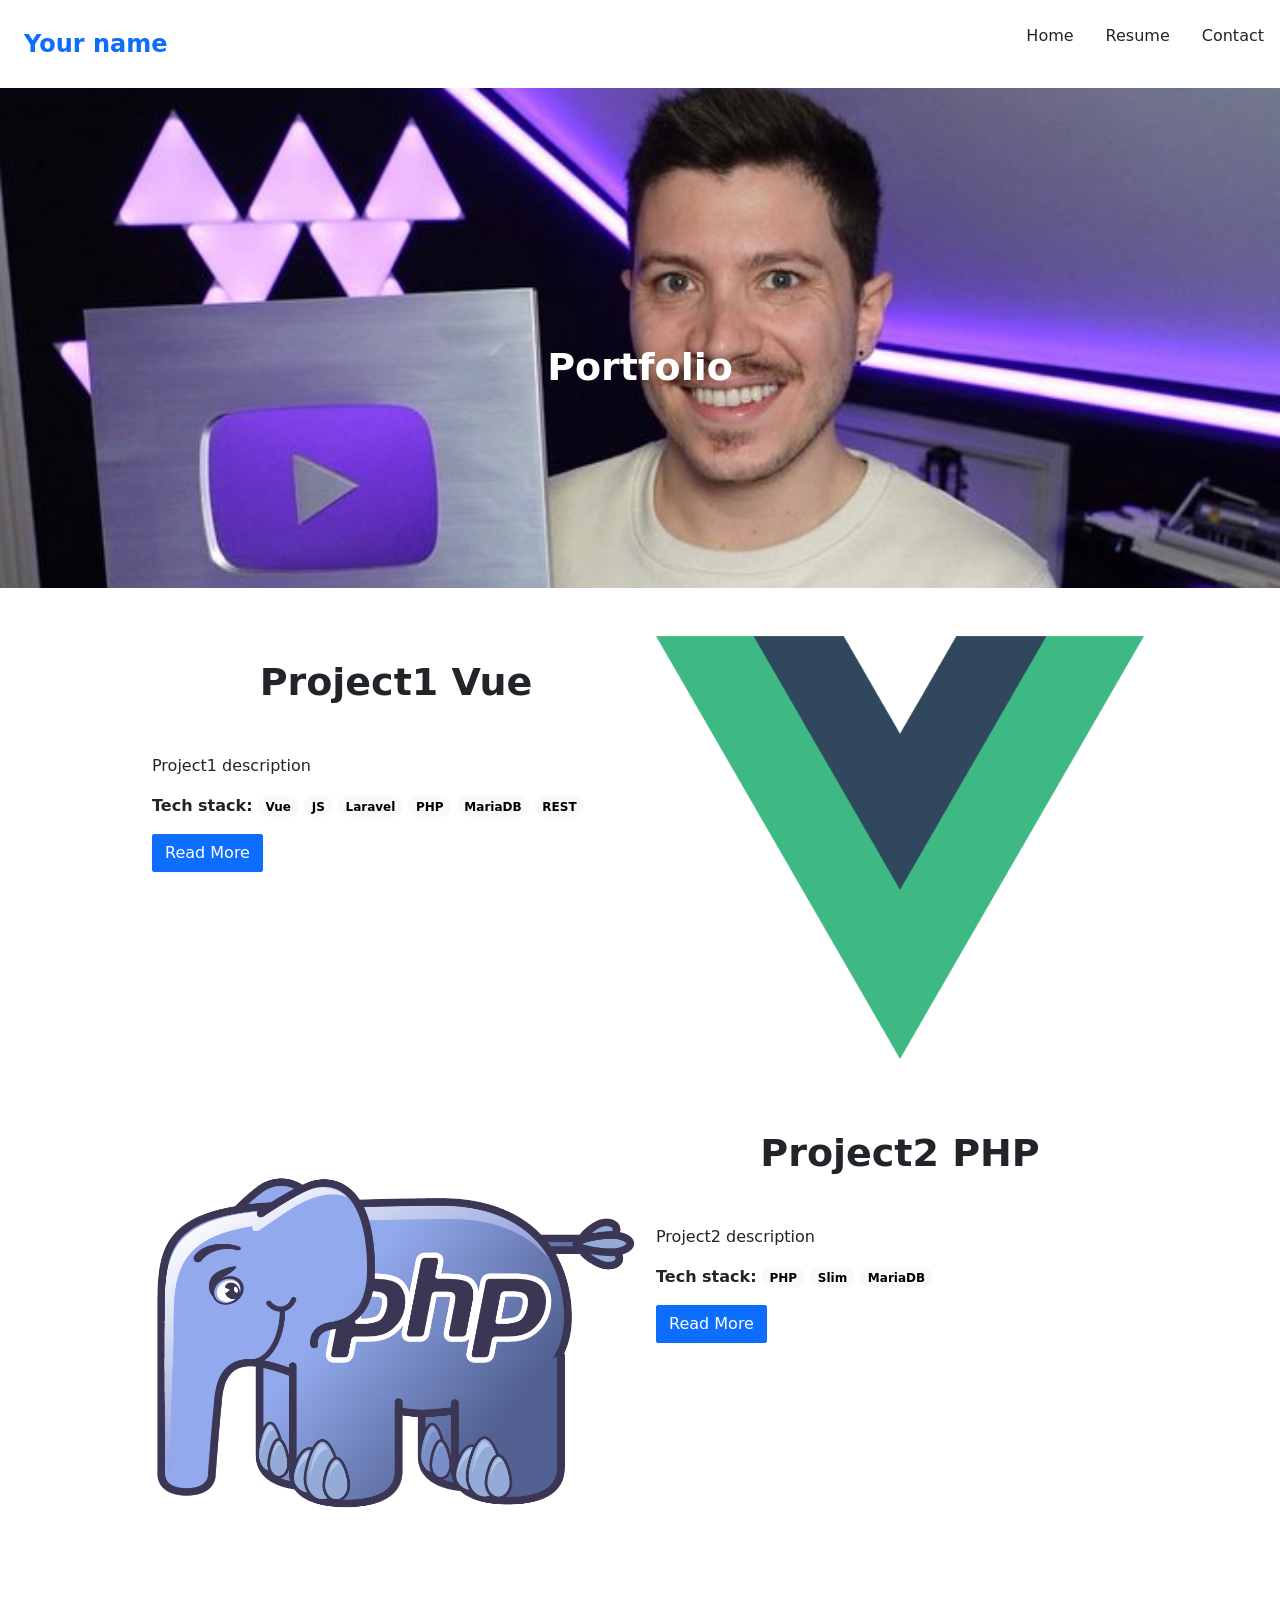
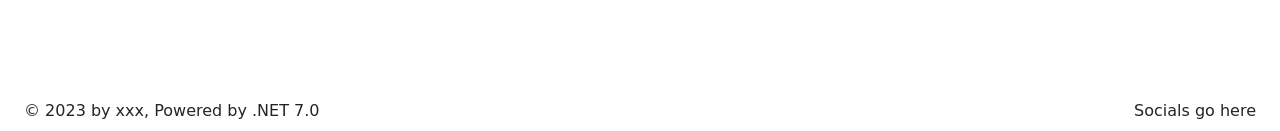
<file: index.html>
﻿<!DOCTYPE html>
<html lang="en">
<head>
    <meta charset="utf-8"/>
    <meta name="viewport" content="width=device-width, initial-scale=1.0"/>
    <title>Home page - WebApp</title>
    <link rel="stylesheet" href="/static/lib/bootstrap-5.3.0-dist/css/bootstrap.min.css"/>
    <link rel="stylesheet" href="/static/css/site.css?v=sO38VFeTPEEvF9GroGYFKv-qzLc2QOIrw4zNWagKbIE" />

</head>
<body>
    <div class="py-3 background-image-primary">
    <div class="header-container flex-lg-col-6">
        <h1 class="mx-4 my-0" style="margin-bottom: 0; text-align: center; font-size: 1.5em;">
            <a style="text-decoration: none" href="/">Your name</a>
        </h1>
        <nav class="d-flex justify-content-center">
            <ul class="navbar-nav flex-row mr-auto">
                <li class="nav-item active mx-3 flex-row">
                    <a class="nav-link" href="/">Home</a>
                </li>
                <li class="nav-item mx-3 flex-row">
                    <a class="nav-link" href="/">Resume</a>
                </li>
                <li class="nav-item mx-3 flex-row">
                    <a class="nav-link" href="">Contact</a>
                </li>
            </ul>
        </nav>
    </div>
</div></partial>

    <main b-qeb871jn8t role="main" class="pb-3">
        
<section class="banner" style="background-image: url('/static/img/banner.jpg');
                                background-position: 0 20%;
                                background-repeat: no-repeat; 
                                background-size: cover;
                                height: 66vw;
                                max-height: 500px">
    <div style="width: 100%;
                    height: 100%;
                    display: flex; 
                    justify-content: center; 
                    align-items: center">
        <h2 style="color: #fff;">
            Portfolio
        </h2>
    </div>
</section>


<div class="content-container-lg">
    <div class="py-5">
        <div>
                <div class="d-flex flex-md-row flex-column gap-3 mb-5">
                    <div class="col-12 col-md-6">
                        <div class="w-100 d-flex justify-content-center">
                            <h2 class="mb-5 mt-4 text-center">Project1 Vue</h2>
                        </div>
                        <p>
                            Project1 description
                        </p>
                        <div class="my-3">
                            <span class="fw-semibold">Tech stack:</span>
                            <ul class="taglist">
                                    <li>
                                        <span class="badge rounded-pill text-bg-light">Vue</span>
                                    </li>
                                    <li>
                                        <span class="badge rounded-pill text-bg-light">JS</span>
                                    </li>
                                    <li>
                                        <span class="badge rounded-pill text-bg-light">Laravel</span>
                                    </li>
                                    <li>
                                        <span class="badge rounded-pill text-bg-light">PHP</span>
                                    </li>
                                    <li>
                                        <span class="badge rounded-pill text-bg-light">MariaDB</span>
                                    </li>
                                    <li>
                                        <span class="badge rounded-pill text-bg-light">REST</span>
                                    </li>
                            </ul>
                        </div>
                        <a class="btn btn-primary" href="/Posts/Project1/index.html">Read More</a>
                    </div>
                        <div class="col-12 col-md-6 overflow-hidden d-flex justify-content-center">
                            <img src="/static/img/posts/project1/vue.png" alt="alt" style="max-width: 100%;">
                        </div>
                </div>
                <div class="d-flex flex-md-row flex-column-reverse gap-3 mb-5">
                        <div class="col-12 col-md-6 overflow-hidden d-flex justify-content-center">
                            <img src="/static/img/posts/project2/php.png" alt="alt" style="max-width: 100%;">
                        </div>
                    <div class="col-12 col-md-6">
                        <div class="w-100 d-flex justify-content-center">
                            <h2 class="mb-5 mt-4 text-center">Project2 PHP</h2>
                        </div>
                        <p>
                            Project2 description
                        </p>
                        <div class="my-3">
                            <span class="fw-semibold">Tech stack:</span>
                            <ul class="taglist">
                                    <li>
                                        <span class="badge rounded-pill text-bg-light">PHP</span>
                                    </li>
                                    <li>
                                        <span class="badge rounded-pill text-bg-light">Slim</span>
                                    </li>
                                    <li>
                                        <span class="badge rounded-pill text-bg-light">MariaDB</span>
                                    </li>
                            </ul>
                        </div>
                        <a class="btn btn-primary" href="/Posts/Project2/index.html">Read More</a>
                    </div>
                </div>
        </div>
    </div>
    
</div>


    </main>

    <footer class="page-footer-section secondary background-image-secondary" style="margin-top: auto;">
    <div class="mx-4">
        <div class="row">
            <div class="col-12 py-2 d-flex justify-content-between align-items-center">
                <div>© 2023 by xxx, Powered by .NET 7.0</div>
                <div>
                    Socials go here
                </div>
            </div>
        </div>
    </div>
</footer></partial>

<script src="/static/lib/jquery/dist/jquery.min.js"></script>
<script src="/static/lib/bootstrap-5.3.0-dist/js/bootstrap.bundle.min.js"></script>
<script src="/static/js/site.js?v=BxFAw9RUJ1E4NycpKEjCNDeoSvr4RPHixdBq5wDnkeY"></script>


</body>
</html>
</file>
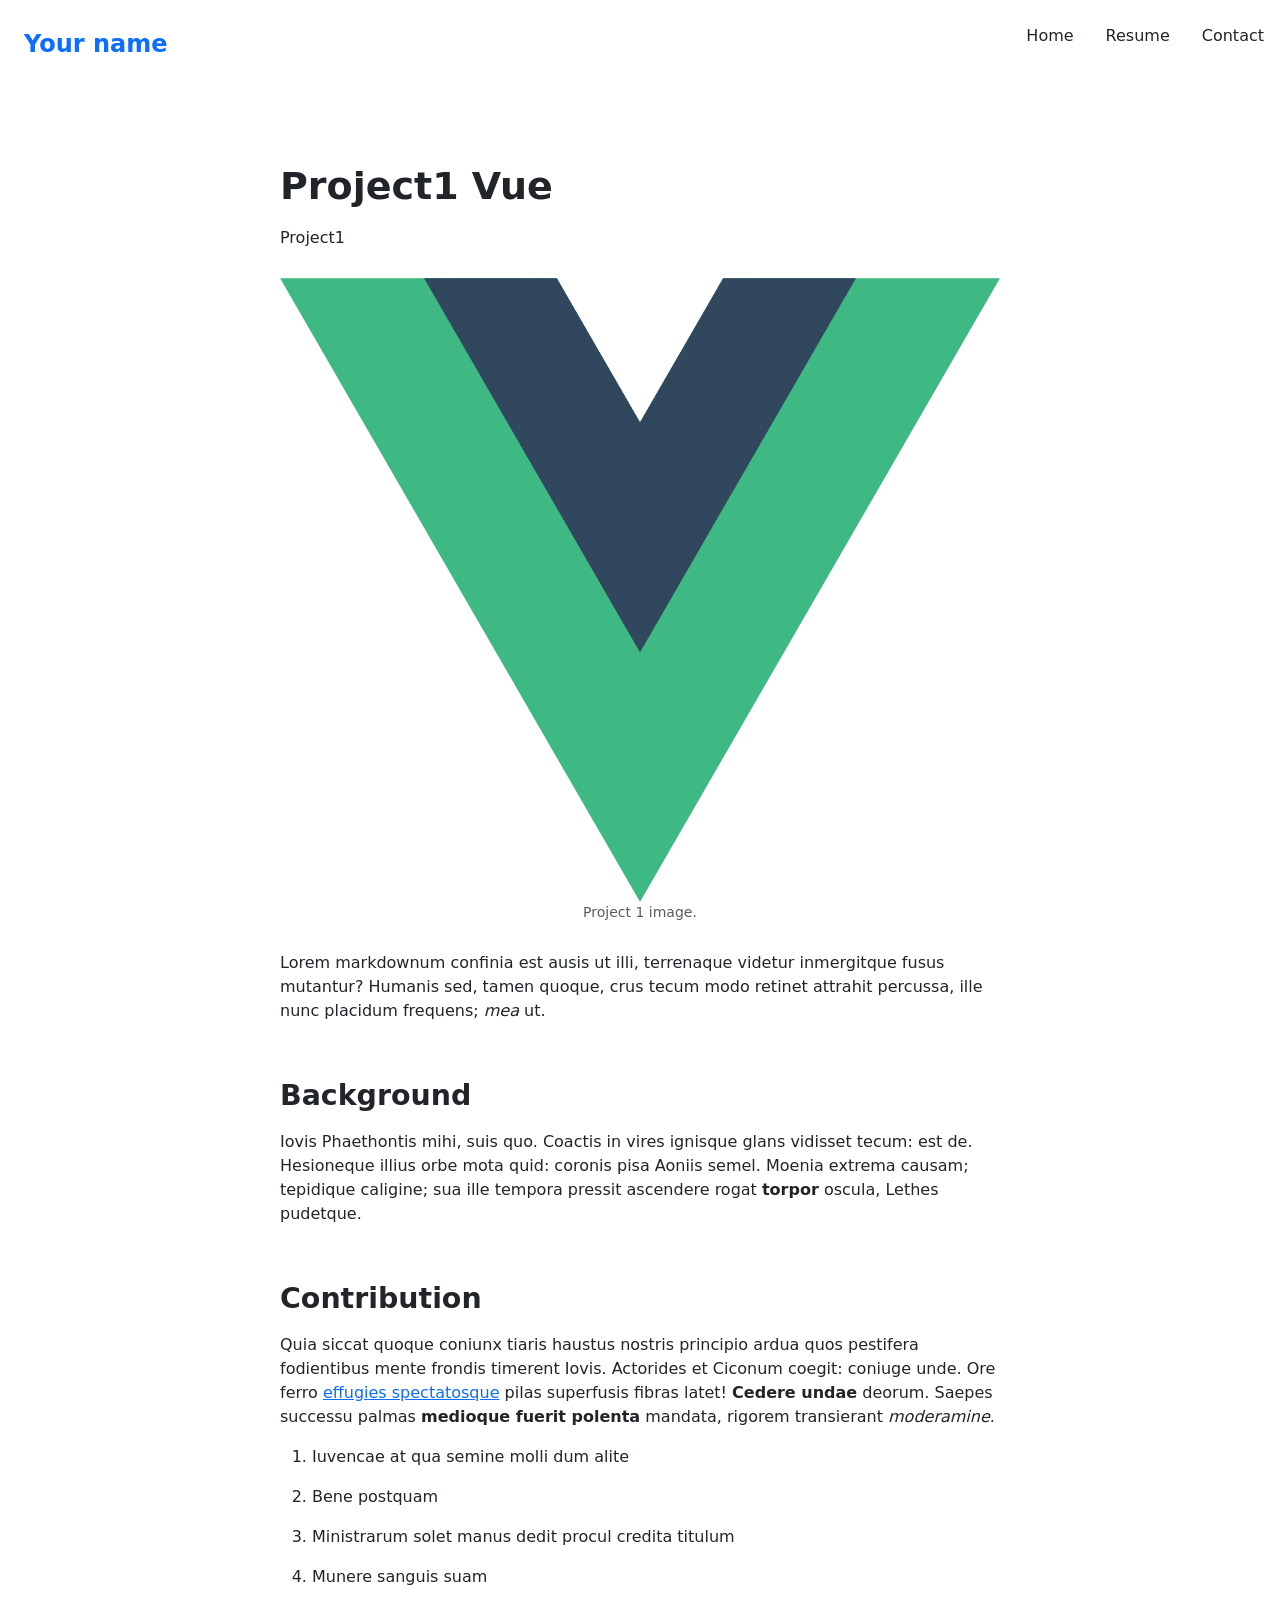
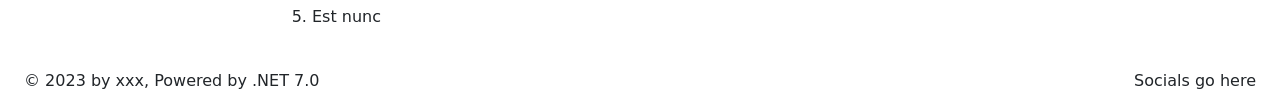
<file: Posts/Project1/index.html>
﻿<!DOCTYPE html>
<html lang="en">
<head>
    <meta charset="utf-8"/>
    <meta name="viewport" content="width=device-width, initial-scale=1.0"/>
    <title> - WebApp</title>
    <link rel="stylesheet" href="/static/lib/bootstrap-5.3.0-dist/css/bootstrap.min.css"/>
    <link rel="stylesheet" href="/static/css/site.css?v=sO38VFeTPEEvF9GroGYFKv-qzLc2QOIrw4zNWagKbIE" />

</head>
<body>
    <div class="py-3 background-image-primary">
    <div class="header-container flex-lg-col-6">
        <h1 class="mx-4 my-0" style="margin-bottom: 0; text-align: center; font-size: 1.5em;">
            <a style="text-decoration: none" href="/">Your name</a>
        </h1>
        <nav class="d-flex justify-content-center">
            <ul class="navbar-nav flex-row mr-auto">
                <li class="nav-item active mx-3 flex-row">
                    <a class="nav-link" href="/">Home</a>
                </li>
                <li class="nav-item mx-3 flex-row">
                    <a class="nav-link" href="/">Resume</a>
                </li>
                <li class="nav-item mx-3 flex-row">
                    <a class="nav-link" href="">Contact</a>
                </li>
            </ul>
        </nav>
    </div>
</div></partial>

    <main b-qeb871jn8t role="main" class="pb-3">
        

<div class="content-container px-4">
    <div class="mt-5 mb-3">
        <h2>Project1 Vue</h2>
    </div>
    <p>
        <p>Project1</p>
<figure>
<p><img src="/static/img/posts/project1/vue.png" alt="Project 1 image." /></p>
<figcaption>Project 1 image.</figcaption>
</figure>
<p>Lorem markdownum confinia est ausis ut illi, terrenaque videtur inmergitque
fusus mutantur? Humanis sed, tamen quoque, crus tecum modo retinet attrahit
percussa, ille nunc placidum frequens; <em>mea</em> ut.</p>
<h3 id="background">Background</h3>
<p>Iovis Phaethontis mihi, suis quo. Coactis in vires ignisque glans vidisset
tecum: est de. Hesioneque illius orbe mota quid: coronis pisa Aoniis semel.
Moenia extrema causam; tepidique caligine; sua ille tempora pressit ascendere
rogat <strong>torpor</strong> oscula, Lethes pudetque.</p>
<h3 id="contribution">Contribution</h3>
<p>Quia siccat quoque coniunx tiaris haustus nostris principio ardua quos pestifera
fodientibus mente frondis timerent Iovis. Actorides et Ciconum coegit: coniuge
unde. Ore ferro <a href="http://sive.org/">effugies spectatosque</a> pilas superfusis
fibras latet! <strong>Cedere undae</strong> deorum. Saepes successu palmas <strong>medioque fuerit
polenta</strong> mandata, rigorem transierant <em>moderamine</em>.</p>
<ol>
<li>Iuvencae at qua semine molli dum alite</li>
<li>Bene postquam</li>
<li>Ministrarum solet manus dedit procul credita titulum</li>
<li>Munere sanguis suam</li>
<li>Est nunc</li>
</ol>

    </p>
</div>
    </main>

    <footer class="page-footer-section secondary background-image-secondary" style="margin-top: auto;">
    <div class="mx-4">
        <div class="row">
            <div class="col-12 py-2 d-flex justify-content-between align-items-center">
                <div>© 2023 by xxx, Powered by .NET 7.0</div>
                <div>
                    Socials go here
                </div>
            </div>
        </div>
    </div>
</footer></partial>

<script src="/static/lib/jquery/dist/jquery.min.js"></script>
<script src="/static/lib/bootstrap-5.3.0-dist/js/bootstrap.bundle.min.js"></script>
<script src="/static/js/site.js?v=BxFAw9RUJ1E4NycpKEjCNDeoSvr4RPHixdBq5wDnkeY"></script>


</body>
</html>
</file>
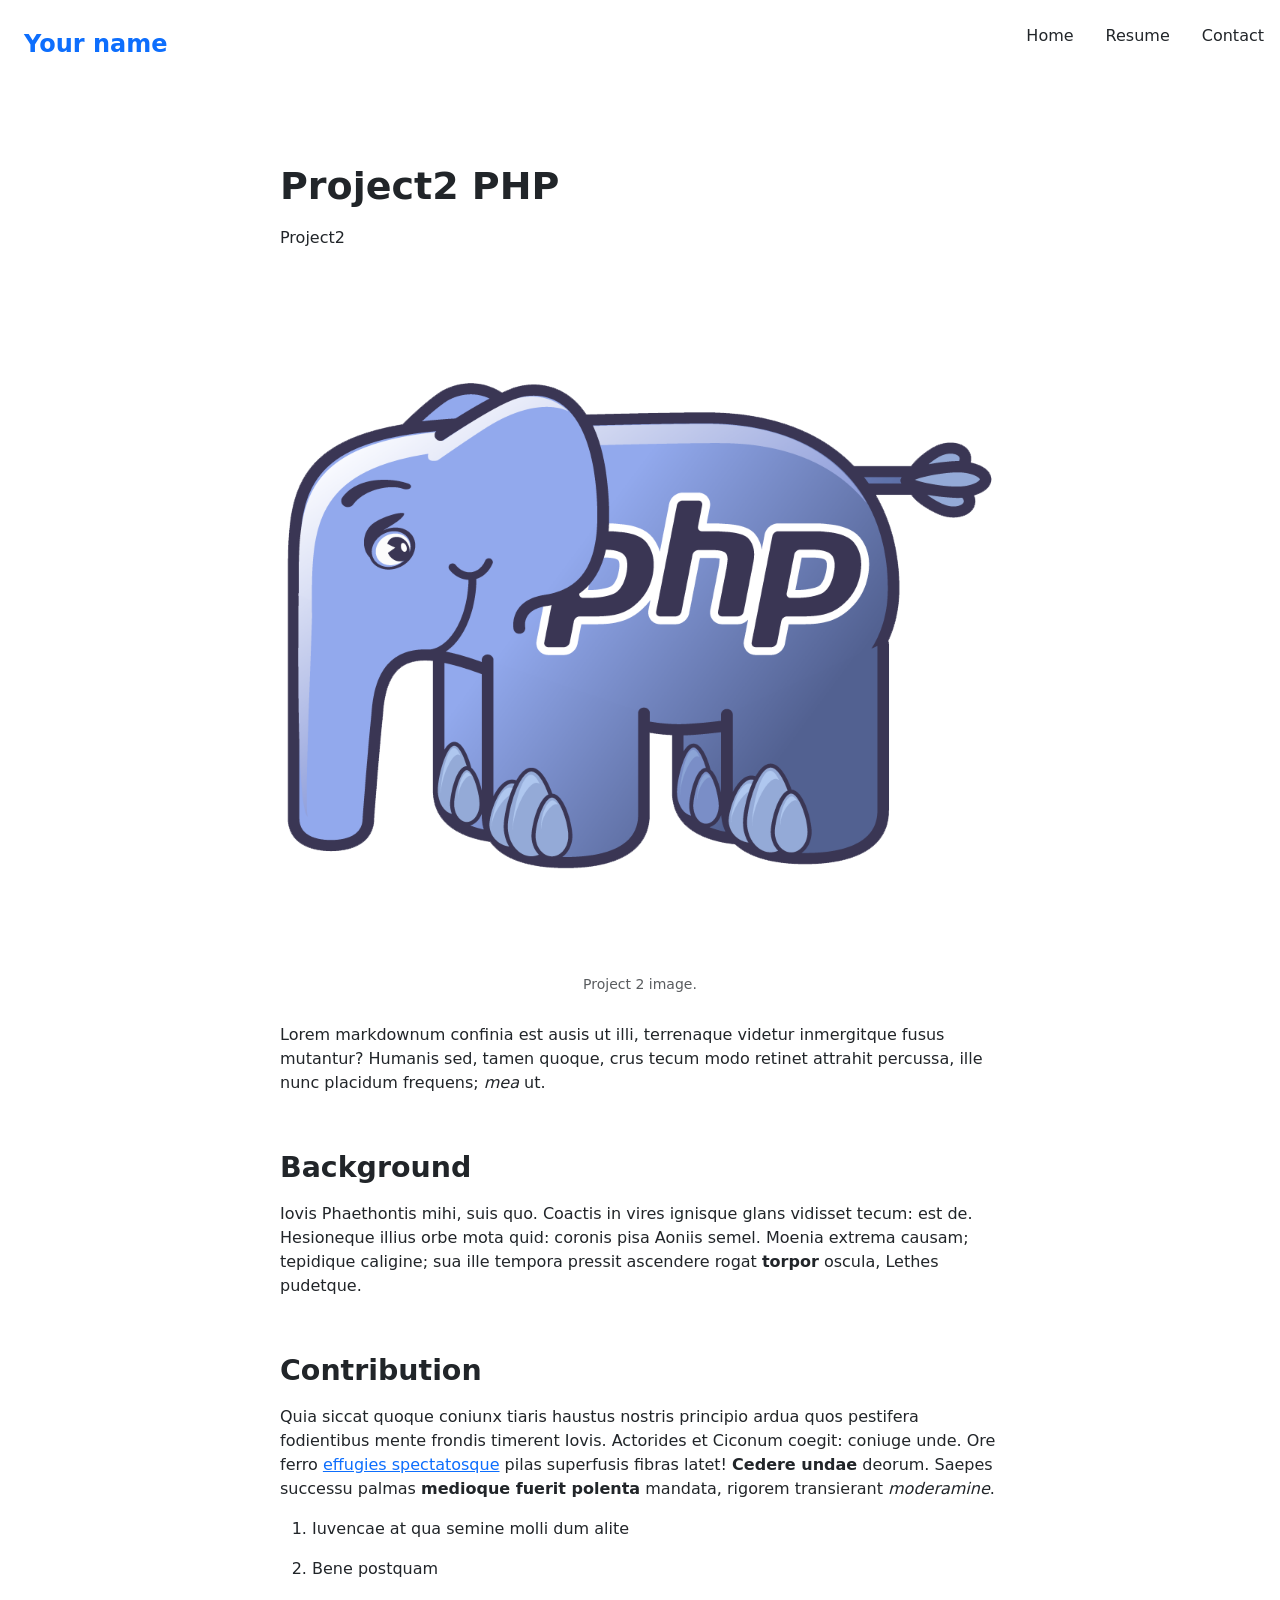
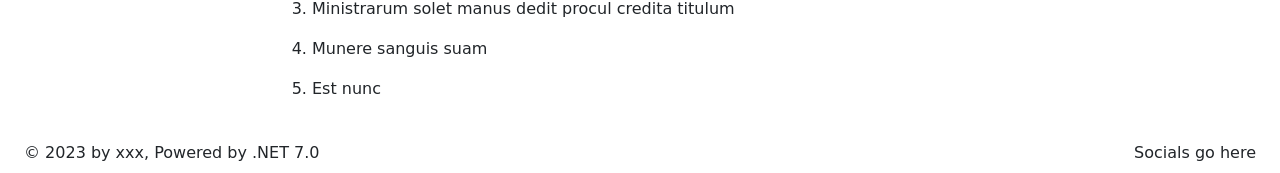
<file: Posts/Project2/index.html>
﻿<!DOCTYPE html>
<html lang="en">
<head>
    <meta charset="utf-8"/>
    <meta name="viewport" content="width=device-width, initial-scale=1.0"/>
    <title> - WebApp</title>
    <link rel="stylesheet" href="/static/lib/bootstrap-5.3.0-dist/css/bootstrap.min.css"/>
    <link rel="stylesheet" href="/static/css/site.css?v=sO38VFeTPEEvF9GroGYFKv-qzLc2QOIrw4zNWagKbIE" />

</head>
<body>
    <div class="py-3 background-image-primary">
    <div class="header-container flex-lg-col-6">
        <h1 class="mx-4 my-0" style="margin-bottom: 0; text-align: center; font-size: 1.5em;">
            <a style="text-decoration: none" href="/">Your name</a>
        </h1>
        <nav class="d-flex justify-content-center">
            <ul class="navbar-nav flex-row mr-auto">
                <li class="nav-item active mx-3 flex-row">
                    <a class="nav-link" href="/">Home</a>
                </li>
                <li class="nav-item mx-3 flex-row">
                    <a class="nav-link" href="/">Resume</a>
                </li>
                <li class="nav-item mx-3 flex-row">
                    <a class="nav-link" href="">Contact</a>
                </li>
            </ul>
        </nav>
    </div>
</div></partial>

    <main b-qeb871jn8t role="main" class="pb-3">
        

<div class="content-container px-4">
    <div class="mt-5 mb-3">
        <h2>Project2 PHP</h2>
    </div>
    <p>
        <p>Project2</p>
<figure>
<p><img src="/static/img/posts/project2/php.png" alt="Project 2 image." /></p>
<figcaption>Project 2 image.</figcaption>
</figure>
<p>Lorem markdownum confinia est ausis ut illi, terrenaque videtur inmergitque
fusus mutantur? Humanis sed, tamen quoque, crus tecum modo retinet attrahit
percussa, ille nunc placidum frequens; <em>mea</em> ut.</p>
<h3 id="background">Background</h3>
<p>Iovis Phaethontis mihi, suis quo. Coactis in vires ignisque glans vidisset
tecum: est de. Hesioneque illius orbe mota quid: coronis pisa Aoniis semel.
Moenia extrema causam; tepidique caligine; sua ille tempora pressit ascendere
rogat <strong>torpor</strong> oscula, Lethes pudetque.</p>
<h3 id="contribution">Contribution</h3>
<p>Quia siccat quoque coniunx tiaris haustus nostris principio ardua quos pestifera
fodientibus mente frondis timerent Iovis. Actorides et Ciconum coegit: coniuge
unde. Ore ferro <a href="http://sive.org/">effugies spectatosque</a> pilas superfusis
fibras latet! <strong>Cedere undae</strong> deorum. Saepes successu palmas <strong>medioque fuerit
polenta</strong> mandata, rigorem transierant <em>moderamine</em>.</p>
<ol>
<li>Iuvencae at qua semine molli dum alite</li>
<li>Bene postquam</li>
<li>Ministrarum solet manus dedit procul credita titulum</li>
<li>Munere sanguis suam</li>
<li>Est nunc</li>
</ol>

    </p>
</div>
    </main>

    <footer class="page-footer-section secondary background-image-secondary" style="margin-top: auto;">
    <div class="mx-4">
        <div class="row">
            <div class="col-12 py-2 d-flex justify-content-between align-items-center">
                <div>© 2023 by xxx, Powered by .NET 7.0</div>
                <div>
                    Socials go here
                </div>
            </div>
        </div>
    </div>
</footer></partial>

<script src="/static/lib/jquery/dist/jquery.min.js"></script>
<script src="/static/lib/bootstrap-5.3.0-dist/js/bootstrap.bundle.min.js"></script>
<script src="/static/js/site.js?v=BxFAw9RUJ1E4NycpKEjCNDeoSvr4RPHixdBq5wDnkeY"></script>


</body>
</html>
</file>
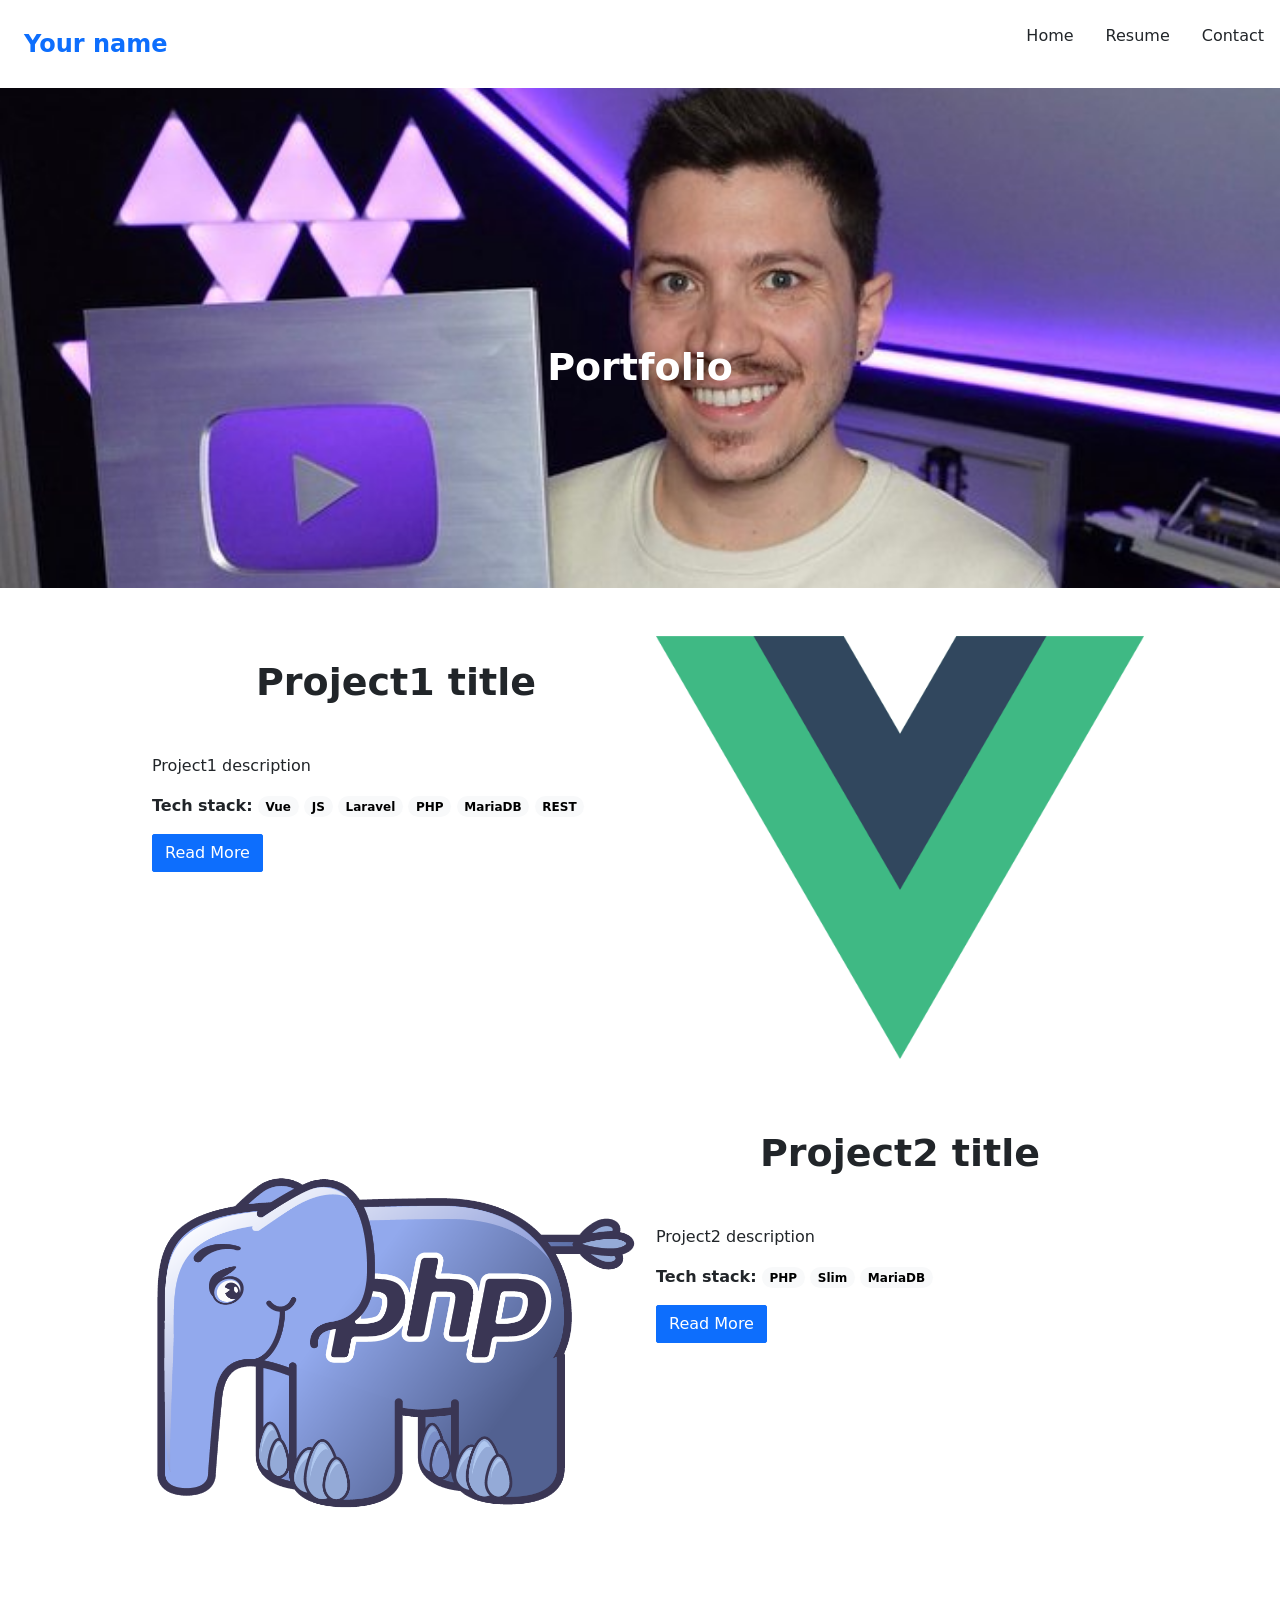
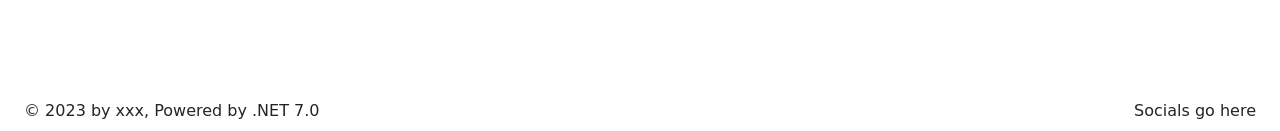
<file: WebApp/wwwroot/index.html>
﻿<!DOCTYPE html>
<html lang="en">
<head>
    <meta charset="utf-8"/>
    <meta name="viewport" content="width=device-width, initial-scale=1.0"/>
    <title>Home page - WebApp</title>
    <link rel="stylesheet" href="/static/lib/bootstrap-5.3.0-dist/css/bootstrap.min.css" />
    <link rel="stylesheet" href="/static/css/site.css?v=XQ6WKHaGK7wDs4XAi_CZZnvCOghp9xq_GwbVPX1ufzg" />

</head>
<body>
    <div class="py-3 background-image-primary">
    <div class="header-container flex-lg-col-6">
        <h1 class="mx-4 my-0" style="margin-bottom: 0; text-align: center; font-size: 1.5em;">
            <a style="text-decoration: none" href="/">Your name</a>
        </h1>
        <nav class="d-flex justify-content-center">
            <ul class="navbar-nav flex-row mr-auto">
                <li class="nav-item active mx-3 flex-row">
                    <a class="nav-link" href="/">Home</a>
                </li>
                <li class="nav-item mx-3 flex-row">
                    <a class="nav-link" href="/">Resume</a>
                </li>
                <li class="nav-item mx-3 flex-row">
                    <a class="nav-link" href="">Contact</a>
                </li>
            </ul>
        </nav>
    </div>
</div></partial>

    <main b-1lnhnt7yf2 role="main" class="pb-3">
        
<section class="banner" style="background-image: url('/static/img/banner.jpg');
                                background-position: 0 20%;
                                background-repeat: no-repeat; 
                                background-size: cover;
                                height: 66vw;
                                max-height: 500px">
    <div style="width: 100%;
                    height: 100%;
                    display: flex; 
                    justify-content: center; 
                    align-items: center">
        <h2 style="color: #fff;">
            Portfolio
        </h2>
    </div>
</section>


<div class="content-container-lg">
    <div class="py-5">
        <div>
                <div class="d-flex flex-md-row flex-column gap-3 mb-5">
                    <div class="col-12 col-md-6">
                        <div class="w-100 d-flex justify-content-center">
                            <h2 class="mb-5 mt-4 text-center">Project1 title</h2>
                        </div>
                        <p>
                            Project1 description
                        </p>
                        <div class="my-3">
                            <span class="fw-semibold">Tech stack:</span>
                            <ul class="taglist">
                                    <li>
                                        <span class="badge rounded-pill text-bg-light">Vue</span>
                                    </li>
                                    <li>
                                        <span class="badge rounded-pill text-bg-light">JS</span>
                                    </li>
                                    <li>
                                        <span class="badge rounded-pill text-bg-light">Laravel</span>
                                    </li>
                                    <li>
                                        <span class="badge rounded-pill text-bg-light">PHP</span>
                                    </li>
                                    <li>
                                        <span class="badge rounded-pill text-bg-light">MariaDB</span>
                                    </li>
                                    <li>
                                        <span class="badge rounded-pill text-bg-light">REST</span>
                                    </li>
                            </ul>
                        </div>
                        <a class="btn btn-primary" href="/Posts/Project1/index.html">Read More</a>
                    </div>
                        <div class="col-12 col-md-6 overflow-hidden d-flex justify-content-center">
                            <img src="/static/img/posts/project1/vue.png" alt="alt" style="max-width: 100%;">
                        </div>
                </div>
                <div class="d-flex flex-md-row flex-column-reverse gap-3 mb-5">
                        <div class="col-12 col-md-6 overflow-hidden d-flex justify-content-center">
                            <img src="/static/img/posts/project2/php.png" alt="alt" style="max-width: 100%;">
                        </div>
                    <div class="col-12 col-md-6">
                        <div class="w-100 d-flex justify-content-center">
                            <h2 class="mb-5 mt-4 text-center">Project2 title</h2>
                        </div>
                        <p>
                            Project2 description
                        </p>
                        <div class="my-3">
                            <span class="fw-semibold">Tech stack:</span>
                            <ul class="taglist">
                                    <li>
                                        <span class="badge rounded-pill text-bg-light">PHP</span>
                                    </li>
                                    <li>
                                        <span class="badge rounded-pill text-bg-light">Slim</span>
                                    </li>
                                    <li>
                                        <span class="badge rounded-pill text-bg-light">MariaDB</span>
                                    </li>
                            </ul>
                        </div>
                        <a class="btn btn-primary" href="/Posts/Project2/index.html">Read More</a>
                    </div>
                </div>
        </div>
    </div>
    
</div>


    </main>

    <footer class="page-footer-section secondary background-image-secondary" style="margin-top: auto;">
    <div class="mx-4">
        <div class="row">
            <div class="col-12 py-2 d-flex justify-content-between align-items-center">
                <div>© 2023 by xxx, Powered by .NET 7.0</div>
                <div>
                    Socials go here
                </div>
            </div>
        </div>
    </div>
</footer></partial>

<script src="/static/lib/jquery/dist/jquery.min.js"></script>
<script src="/static/lib/bootstrap/dist/js/bootstrap.bundle.min.js"></script>
<script src="/static/js/site.js?v=4q1jwFhaPaZgr8WAUSrux6hAuh0XDg9kPS3xIVq36I0"></script>


</body>
</html>
</file>
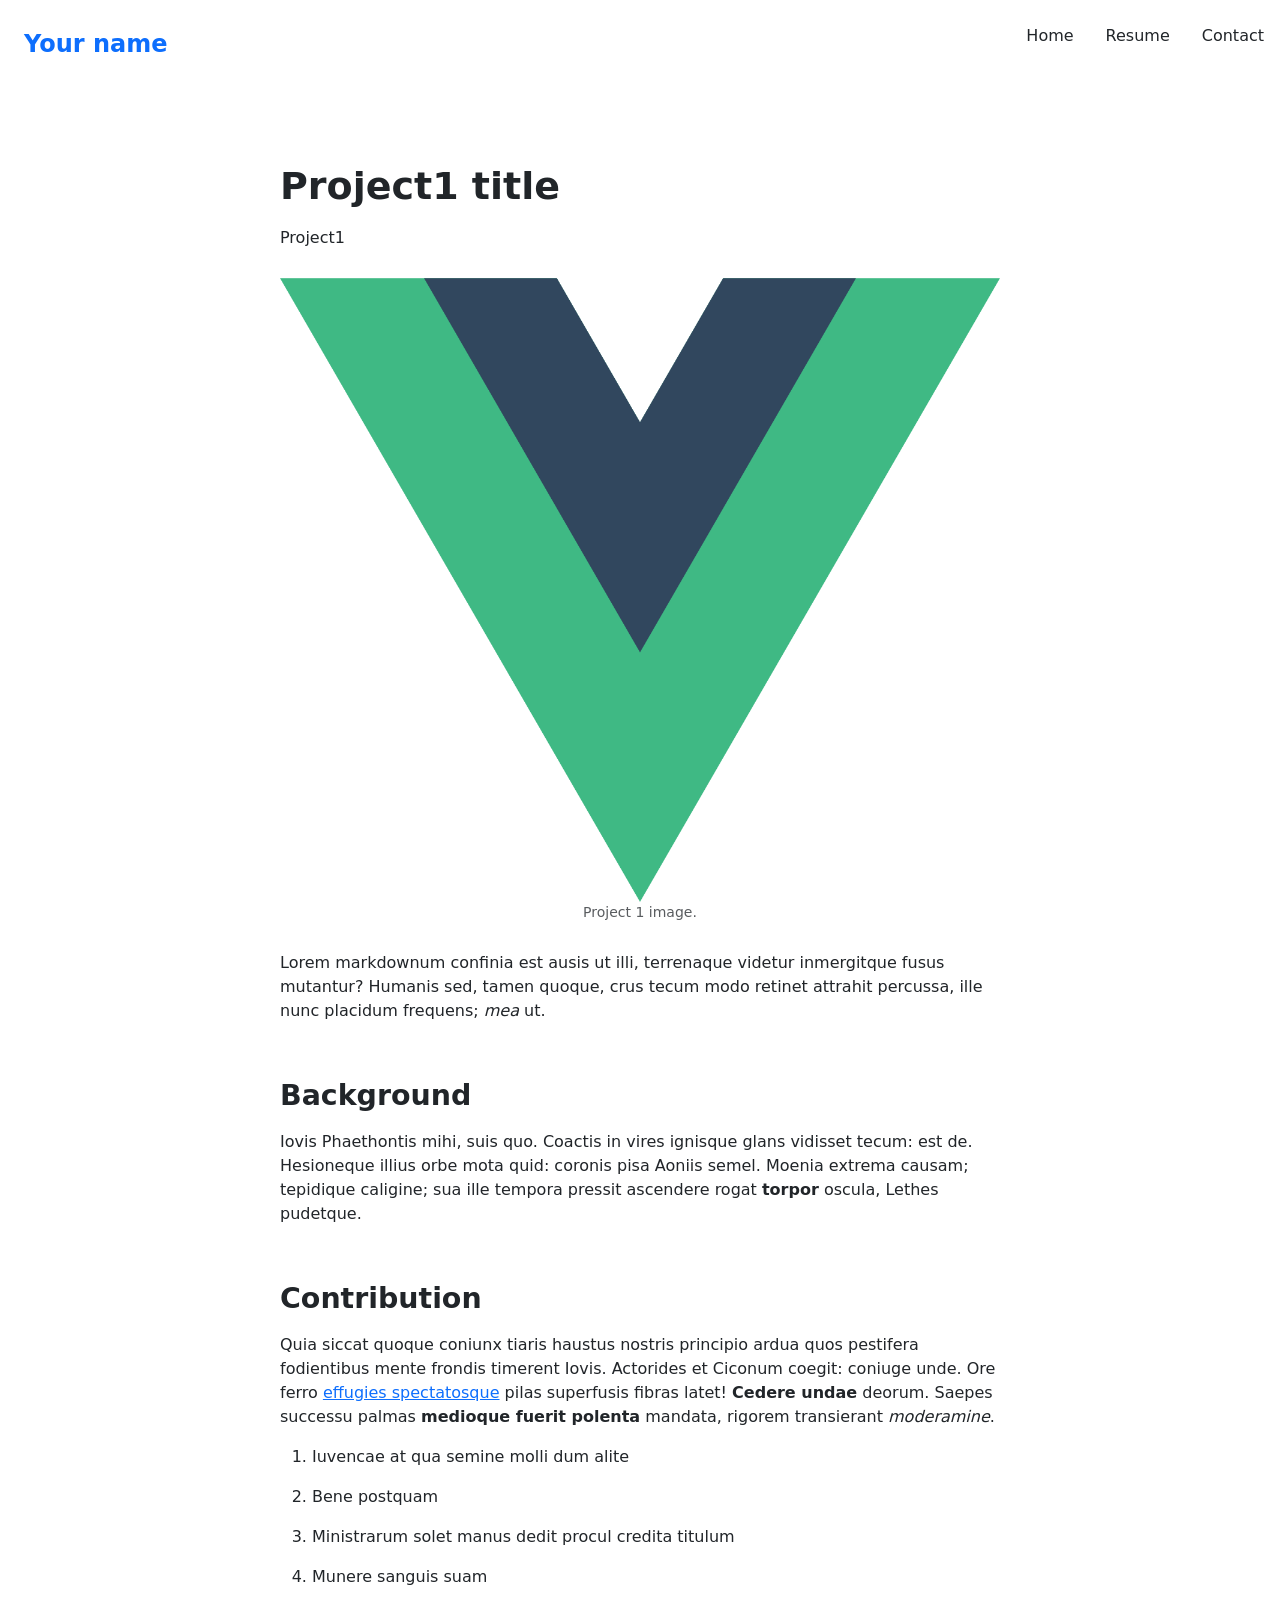
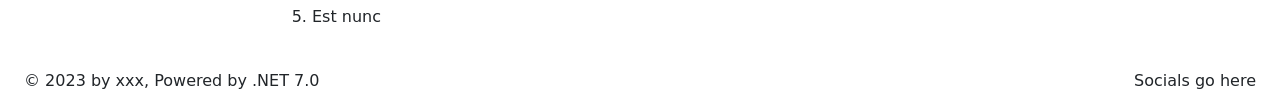
<file: WebApp/wwwroot/Posts/Project1/index.html>
﻿<!DOCTYPE html>
<html lang="en">
<head>
    <meta charset="utf-8"/>
    <meta name="viewport" content="width=device-width, initial-scale=1.0"/>
    <title> - WebApp</title>
    <link rel="stylesheet" href="/static/lib/bootstrap-5.3.0-dist/css/bootstrap.min.css" />
    <link rel="stylesheet" href="/static/css/site.css?v=XQ6WKHaGK7wDs4XAi_CZZnvCOghp9xq_GwbVPX1ufzg" />

</head>
<body>
    <div class="py-3 background-image-primary">
    <div class="header-container flex-lg-col-6">
        <h1 class="mx-4 my-0" style="margin-bottom: 0; text-align: center; font-size: 1.5em;">
            <a style="text-decoration: none" href="/">Your name</a>
        </h1>
        <nav class="d-flex justify-content-center">
            <ul class="navbar-nav flex-row mr-auto">
                <li class="nav-item active mx-3 flex-row">
                    <a class="nav-link" href="/">Home</a>
                </li>
                <li class="nav-item mx-3 flex-row">
                    <a class="nav-link" href="/">Resume</a>
                </li>
                <li class="nav-item mx-3 flex-row">
                    <a class="nav-link" href="">Contact</a>
                </li>
            </ul>
        </nav>
    </div>
</div></partial>

    <main b-1lnhnt7yf2 role="main" class="pb-3">
        

<div class="content-container px-4">
    <div class="mt-5 mb-3">
        <h2>Project1 title</h2>
    </div>
    <p>
        <p>Project1</p>
<figure>
<p><img src="/static/img/posts/project1/vue.png" alt="Project 1 image." /></p>
<figcaption>Project 1 image.</figcaption>
</figure>
<p>Lorem markdownum confinia est ausis ut illi, terrenaque videtur inmergitque
fusus mutantur? Humanis sed, tamen quoque, crus tecum modo retinet attrahit
percussa, ille nunc placidum frequens; <em>mea</em> ut.</p>
<h3 id="background">Background</h3>
<p>Iovis Phaethontis mihi, suis quo. Coactis in vires ignisque glans vidisset
tecum: est de. Hesioneque illius orbe mota quid: coronis pisa Aoniis semel.
Moenia extrema causam; tepidique caligine; sua ille tempora pressit ascendere
rogat <strong>torpor</strong> oscula, Lethes pudetque.</p>
<h3 id="contribution">Contribution</h3>
<p>Quia siccat quoque coniunx tiaris haustus nostris principio ardua quos pestifera
fodientibus mente frondis timerent Iovis. Actorides et Ciconum coegit: coniuge
unde. Ore ferro <a href="http://sive.org/">effugies spectatosque</a> pilas superfusis
fibras latet! <strong>Cedere undae</strong> deorum. Saepes successu palmas <strong>medioque fuerit
polenta</strong> mandata, rigorem transierant <em>moderamine</em>.</p>
<ol>
<li>Iuvencae at qua semine molli dum alite</li>
<li>Bene postquam</li>
<li>Ministrarum solet manus dedit procul credita titulum</li>
<li>Munere sanguis suam</li>
<li>Est nunc</li>
</ol>

    </p>
</div>
    </main>

    <footer class="page-footer-section secondary background-image-secondary" style="margin-top: auto;">
    <div class="mx-4">
        <div class="row">
            <div class="col-12 py-2 d-flex justify-content-between align-items-center">
                <div>© 2023 by xxx, Powered by .NET 7.0</div>
                <div>
                    Socials go here
                </div>
            </div>
        </div>
    </div>
</footer></partial>

<script src="/static/lib/jquery/dist/jquery.min.js"></script>
<script src="/static/lib/bootstrap/dist/js/bootstrap.bundle.min.js"></script>
<script src="/static/js/site.js?v=4q1jwFhaPaZgr8WAUSrux6hAuh0XDg9kPS3xIVq36I0"></script>


</body>
</html>
</file>
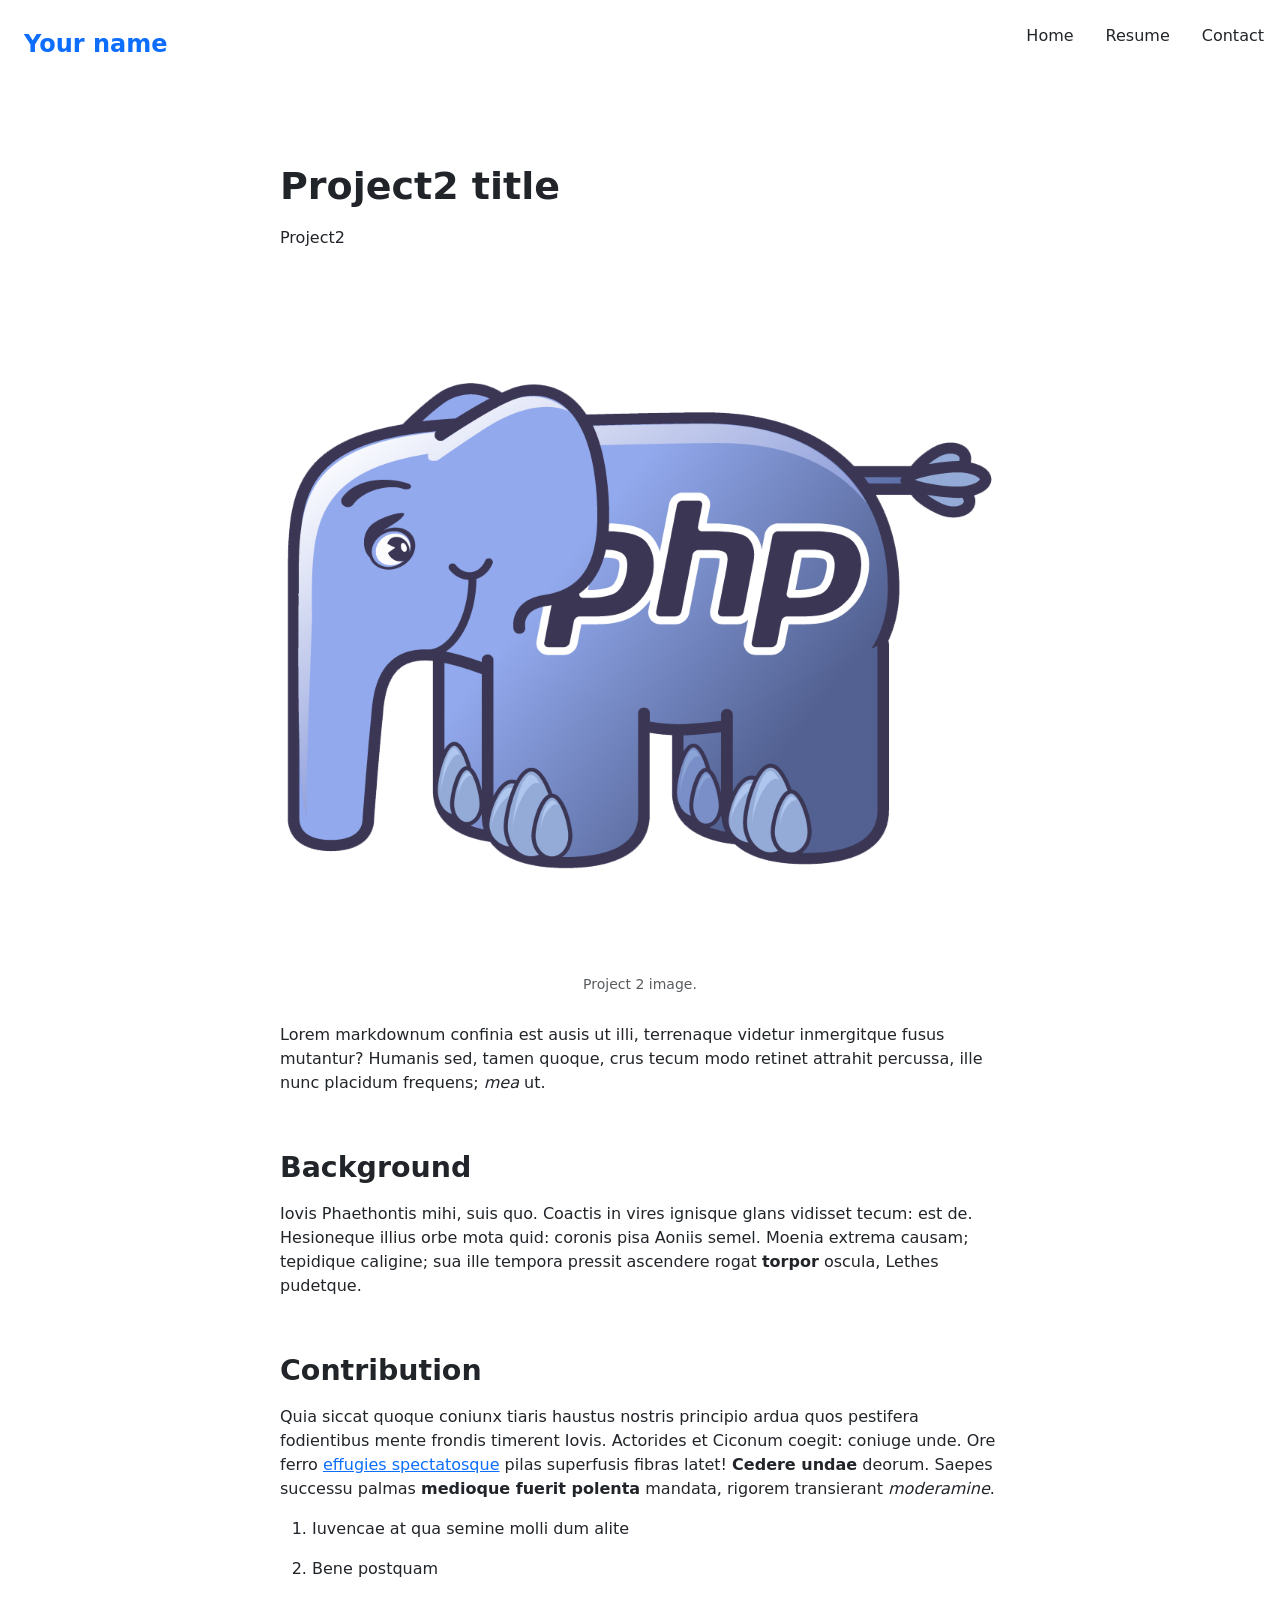
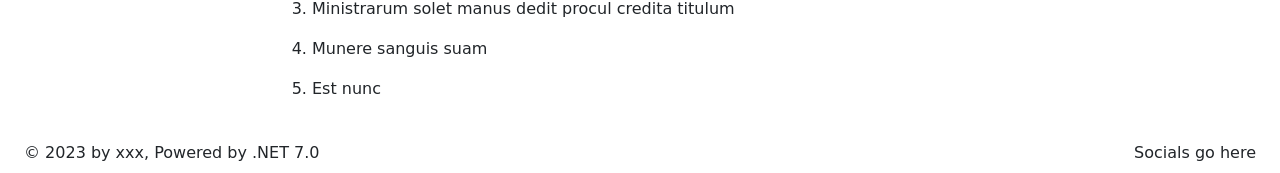
<file: WebApp/wwwroot/Posts/Project2/index.html>
﻿<!DOCTYPE html>
<html lang="en">
<head>
    <meta charset="utf-8"/>
    <meta name="viewport" content="width=device-width, initial-scale=1.0"/>
    <title> - WebApp</title>
    <link rel="stylesheet" href="/static/lib/bootstrap-5.3.0-dist/css/bootstrap.min.css" />
    <link rel="stylesheet" href="/static/css/site.css?v=XQ6WKHaGK7wDs4XAi_CZZnvCOghp9xq_GwbVPX1ufzg" />

</head>
<body>
    <div class="py-3 background-image-primary">
    <div class="header-container flex-lg-col-6">
        <h1 class="mx-4 my-0" style="margin-bottom: 0; text-align: center; font-size: 1.5em;">
            <a style="text-decoration: none" href="/">Your name</a>
        </h1>
        <nav class="d-flex justify-content-center">
            <ul class="navbar-nav flex-row mr-auto">
                <li class="nav-item active mx-3 flex-row">
                    <a class="nav-link" href="/">Home</a>
                </li>
                <li class="nav-item mx-3 flex-row">
                    <a class="nav-link" href="/">Resume</a>
                </li>
                <li class="nav-item mx-3 flex-row">
                    <a class="nav-link" href="">Contact</a>
                </li>
            </ul>
        </nav>
    </div>
</div></partial>

    <main b-1lnhnt7yf2 role="main" class="pb-3">
        

<div class="content-container px-4">
    <div class="mt-5 mb-3">
        <h2>Project2 title</h2>
    </div>
    <p>
        <p>Project2</p>
<figure>
<p><img src="/static/img/posts/project2/php.png" alt="Project 2 image." /></p>
<figcaption>Project 2 image.</figcaption>
</figure>
<p>Lorem markdownum confinia est ausis ut illi, terrenaque videtur inmergitque
fusus mutantur? Humanis sed, tamen quoque, crus tecum modo retinet attrahit
percussa, ille nunc placidum frequens; <em>mea</em> ut.</p>
<h3 id="background">Background</h3>
<p>Iovis Phaethontis mihi, suis quo. Coactis in vires ignisque glans vidisset
tecum: est de. Hesioneque illius orbe mota quid: coronis pisa Aoniis semel.
Moenia extrema causam; tepidique caligine; sua ille tempora pressit ascendere
rogat <strong>torpor</strong> oscula, Lethes pudetque.</p>
<h3 id="contribution">Contribution</h3>
<p>Quia siccat quoque coniunx tiaris haustus nostris principio ardua quos pestifera
fodientibus mente frondis timerent Iovis. Actorides et Ciconum coegit: coniuge
unde. Ore ferro <a href="http://sive.org/">effugies spectatosque</a> pilas superfusis
fibras latet! <strong>Cedere undae</strong> deorum. Saepes successu palmas <strong>medioque fuerit
polenta</strong> mandata, rigorem transierant <em>moderamine</em>.</p>
<ol>
<li>Iuvencae at qua semine molli dum alite</li>
<li>Bene postquam</li>
<li>Ministrarum solet manus dedit procul credita titulum</li>
<li>Munere sanguis suam</li>
<li>Est nunc</li>
</ol>

    </p>
</div>
    </main>

    <footer class="page-footer-section secondary background-image-secondary" style="margin-top: auto;">
    <div class="mx-4">
        <div class="row">
            <div class="col-12 py-2 d-flex justify-content-between align-items-center">
                <div>© 2023 by xxx, Powered by .NET 7.0</div>
                <div>
                    Socials go here
                </div>
            </div>
        </div>
    </div>
</footer></partial>

<script src="/static/lib/jquery/dist/jquery.min.js"></script>
<script src="/static/lib/bootstrap/dist/js/bootstrap.bundle.min.js"></script>
<script src="/static/js/site.js?v=4q1jwFhaPaZgr8WAUSrux6hAuh0XDg9kPS3xIVq36I0"></script>


</body>
</html>
</file>
<file: static/css/site.css>
:root {
  --bs-border-radius: 0.125em;
}

[data-bs-theme="light"] {
  --bs-body-color: rgb(33, 37, 41);
  --bs-heading-color: rgb(0, 0, 0);
  --bs-link-color-rgb: rgb(13, 110, 253)
}

[data-bs-theme="dark"] {
  --bs-body-color: rgb(173, 181, 189);
  --bs-heading-color: rgb(255, 255, 255);
  --bs-link-color-rgb: rgb(110, 168, 254);
}

[data-bs-theme="dark"] .secondary {
  --bs-secondary-bg: rgb(52, 58, 64);
  background-color: var(--bs-secondary-bg);
  color: rgb(33, 37, 41);
}

[data-bs-theme="light"] .secondary {
  --bs-secondary-bg: rgb(248, 249, 250);
  background-color: var(--bs-secondary-bg);
  color: rgb(173, 181, 189);
}

[data-bs-theme="light"] .background-image-primary {
  background: transparent url('../img/bg-line-tan.png') repeat center top;
}
[data-bs-theme="light"] .background-image-secondary {
  background: transparent url('../img/bg-line-darkbrown.png') repeat center top;
}
[data-bs-theme="dark"] .background-image-primary {
  background: transparent url('../img/bg-line-darkbrown.png') repeat center top;
}
[data-bs-theme="dark"] .background-image-secondary {
  background: transparent url('../img/bg-line-tan.png') repeat center top;
}

.header-container {
  justify-content: space-between;
  flex-direction: row;
  align-items: center;
  display: flex;
}
@media only screen and (max-width: 992px) {
  .header-container {
    flex-direction: column;
  }
}

.content-container-lg {
  padding: 0 0.5em;
  margin: 0 auto;
  width: 992px;
}

@media only screen and (max-width: 992px) {
  .content-container-lg {
    width: 100%;
  }
}

.content-container {
  padding: 0 1em;
  margin: 0 auto;
  width: 768px;
}

@media only screen and (max-width: 768px) {
  .content-container {
    width: 100%;
  }
}

h1, .h1 {
  font-weight: 900;
  font-size: 3.2em;
}

h2, .h2 {
  font-weight: 900;
  font-size: 2.375em;
}

h3, .h3 {
  font-weight: 900;
  font-size: 1.777rem;
}

h4, .h4 {
  font-weight: 400;
  font-size: 1.333rem;
}

h1, .h1, h2, .h2, h3, .h3, h4, .h4 {
  margin-top: 2em;
  margin-bottom: 16px;
}

.taglist {
  display: inline;
  list-style: none;
  padding: 0;
  margin: 0;
}

.taglist li {
  display: inline;
}

.taglist.comma li:after {
  content: ", ";
}

.taglist.comma li:last-child:after {
  content: "";
}

li:not(:last-child) {
  margin-bottom: 16px;
}

.flex50-responsive {
  flex: 1 1 50%;
}
@media (max-width: 992px) {
  .flex50-responsive {
    flex: 1 1 100%;
  }
}

pre {
  background-color: #f5f5f5;
  border: 1px solid #ccc;
  border-radius: 4px;
}

code {
  /* Needed to fix hljs set background color */
  background-color: #f5f5f5 !important;
}

img {
  max-width: 100%;
}

p:has(img) {
  display: flex;
  justify-content: center;
}

p:has(div), p:has(+ figcaption) {
  margin-bottom: 0;
}

figure {
  padding: 0.75em 0
}

pre {
  margin: 2em 0;
}

figcaption {
  text-align: center;
}

figcaption {
  font-size: 0.875em;
  color: var(--bs-secondary-color);
}
</file>
